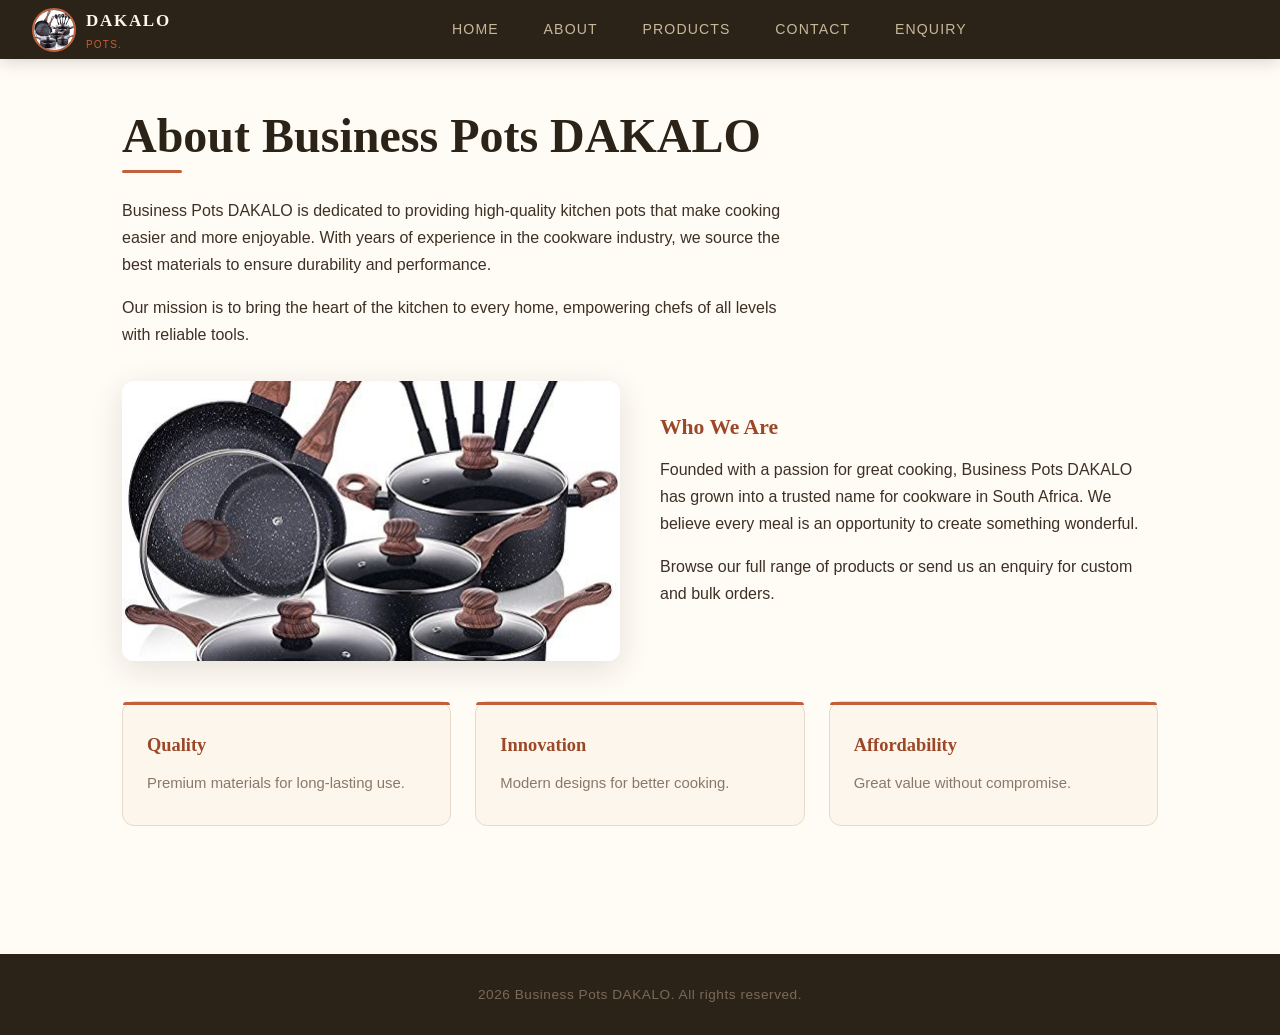
<file: about.html>
<!DOCTYPE html>
<html lang="en">
<head>
  <meta charset="UTF-8">
  <meta name="viewport" content="width=device-width, initial-scale=1.0">
  <link rel="icon" href="pot1.jpeg" type="image/icon">
  <title>About - Business Pots DAKALO</title>
  <link rel="stylesheet" href="style.css">
</head>
<body>

  <!-- Navigation -->
  <nav>
    <a href="index.html" class="logo-link">
  <img src="pot1.jpeg" alt="Dakalo Pots logo" class="logo-img">
  <div class="logo-text">
    <span class="logo-name">DAKALO</span>
    <span class="logo-tagline">Pots.</span>
  </div>
</a>
    <ul>
      <li><a href="index.html">Home</a></li>
      <li><a href="about.html">About</a></li>
      <li><a href="products.html">Products</a></li>
      <li><a href="contact.html">Contact</a></li>
      <li><a href="enquiry.html">Enquiry</a></li>
    </ul>
  </nav>
  <main>
    <div class="page-container">

      <h1 class="page-title">About Business Pots DAKALO</h1>

      <div class="about-intro">
        <p>Business Pots DAKALO is dedicated to providing high-quality kitchen pots that make cooking easier and more enjoyable. With years of experience in the cookware industry, we source the best materials to ensure durability and performance.</p>
        <p>Our mission is to bring the heart of the kitchen to every home, empowering chefs of all levels with reliable tools.</p>
      </div>

      <!-- About image linking to products -->
      <div class="content-block">
        <a href="products.html">
          <img src="pot1.jpeg" alt="Our quality kitchen pots">
        </a>
        <div>
          <h3>Who We Are</h3>
          <p>Founded with a passion for great cooking, Business Pots DAKALO has grown into a trusted name for cookware in South Africa. We believe every meal is an opportunity to create something wonderful.</p>
          <p>Browse our <a href="products.html">full range of products</a> or <a href="enquiry.html">send us an enquiry</a> for custom and bulk orders.</p>
        </div>
      </div>

      <div class="values-grid">
        <div class="value-card">
          <h3>Quality</h3>
          <p>Premium materials for long-lasting use.</p>
        </div>
        <div class="value-card">
          <h3>Innovation</h3>
          <p>Modern designs for better cooking.</p>
        </div>
        <div class="value-card">
          <h3>Affordability</h3>
          <p>Great value without compromise.</p>
        </div>
      </div>

    </div>
  </main>

  <footer>
    <p>2026 Business Pots DAKALO. All rights reserved.</p>
  </footer>
<script src ="about.JS"></script>
</body>
</html>
</file>
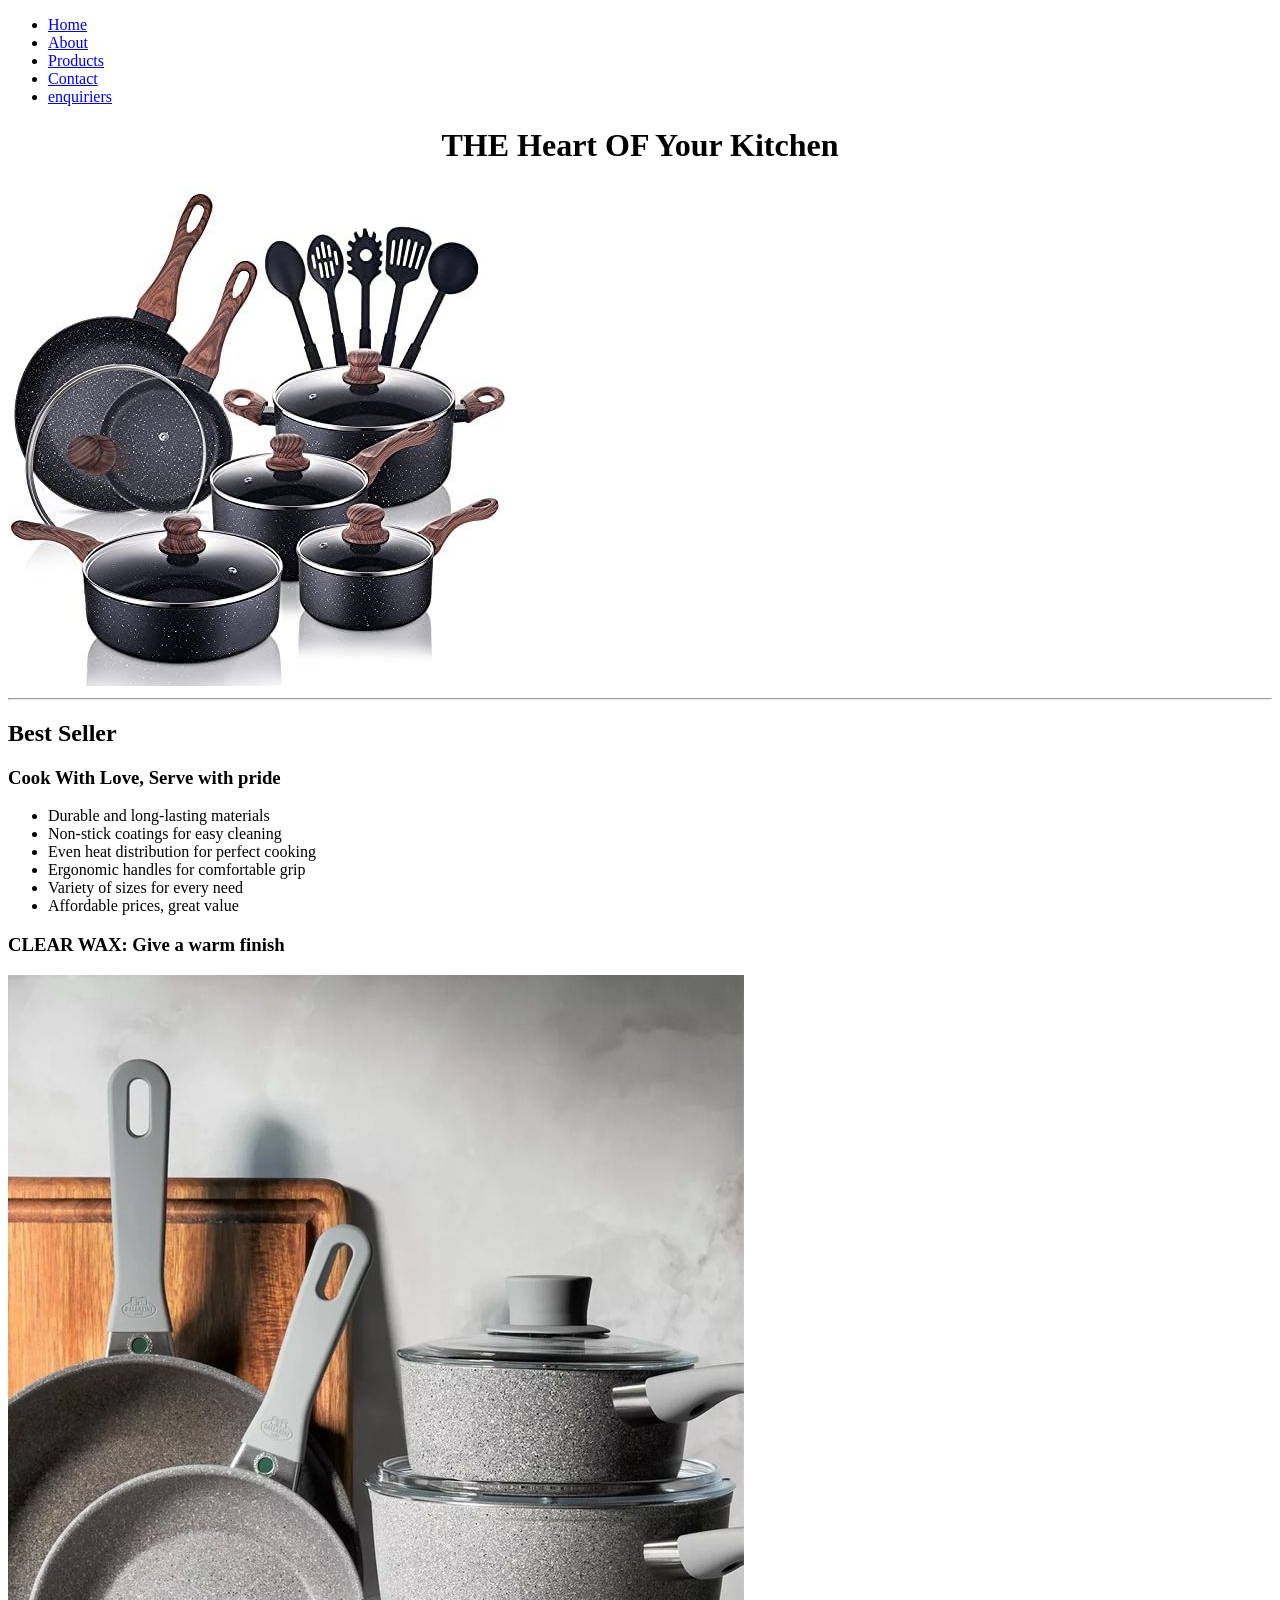
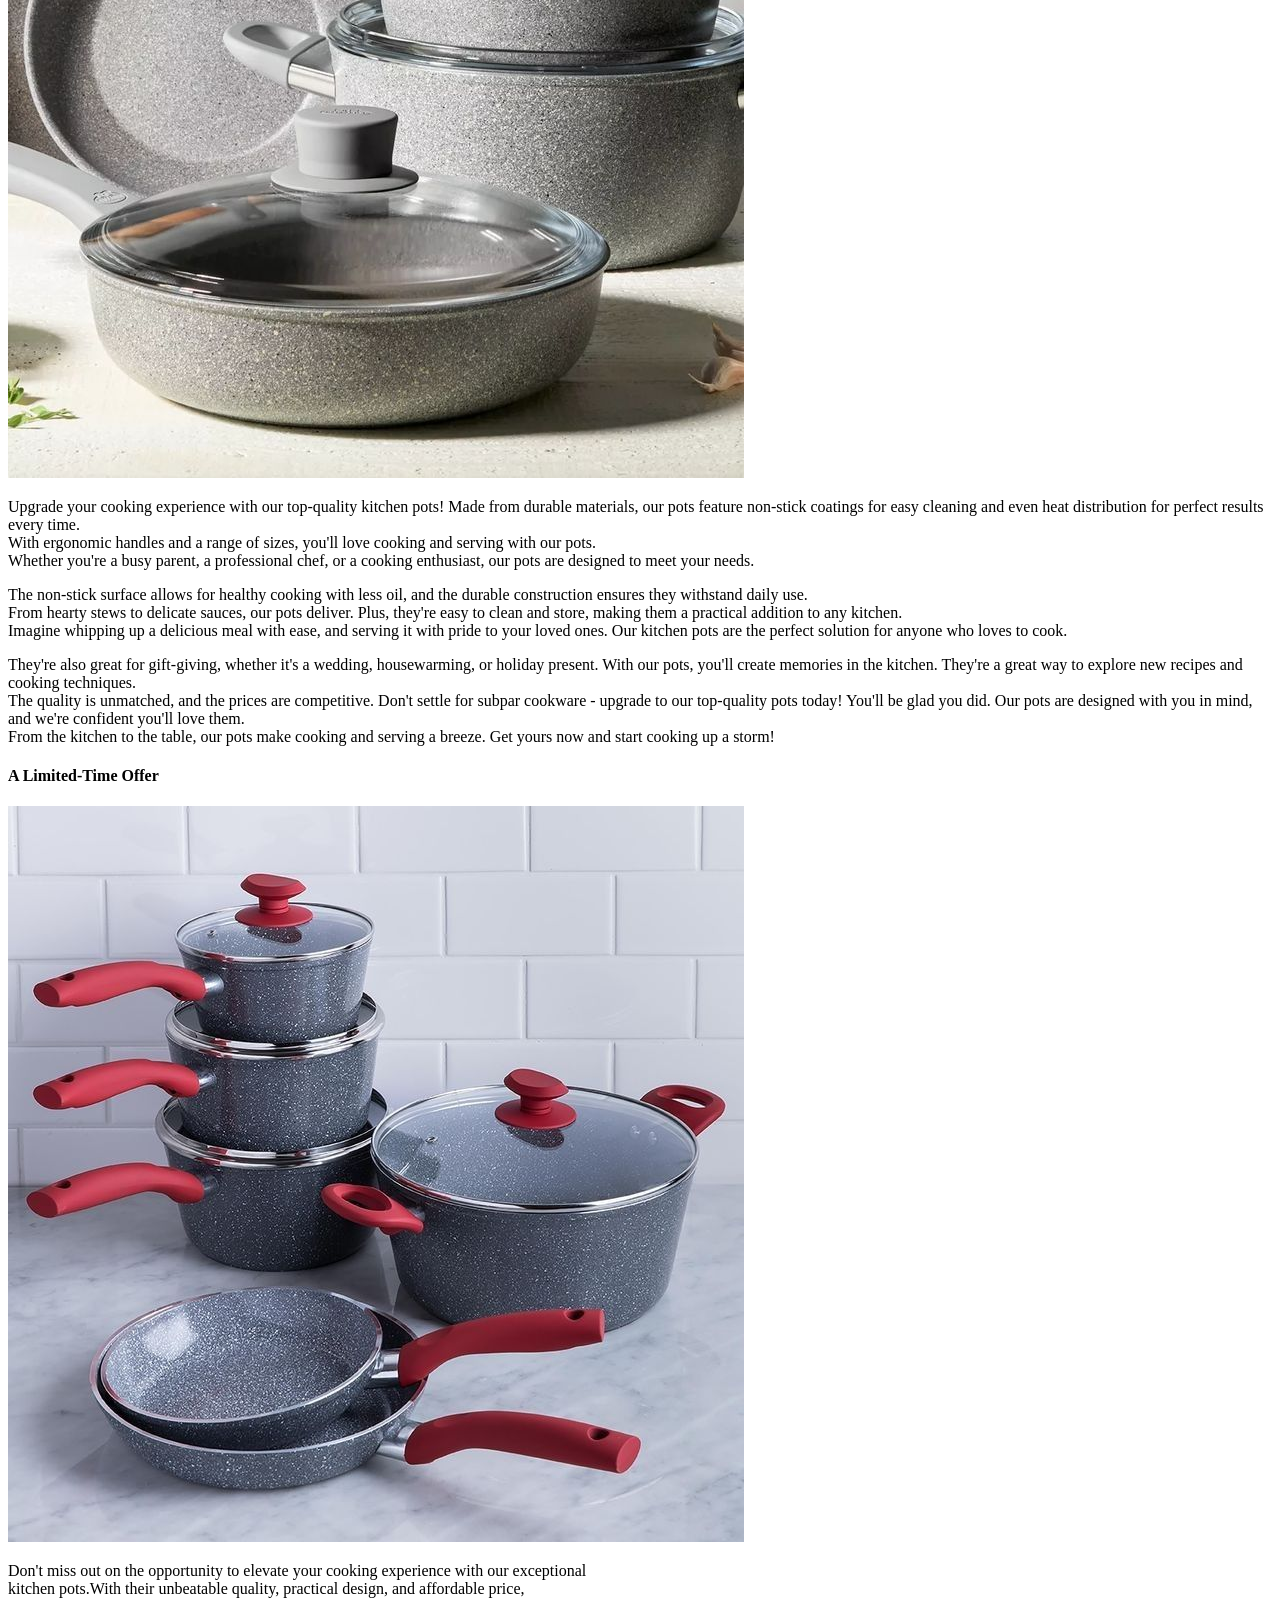
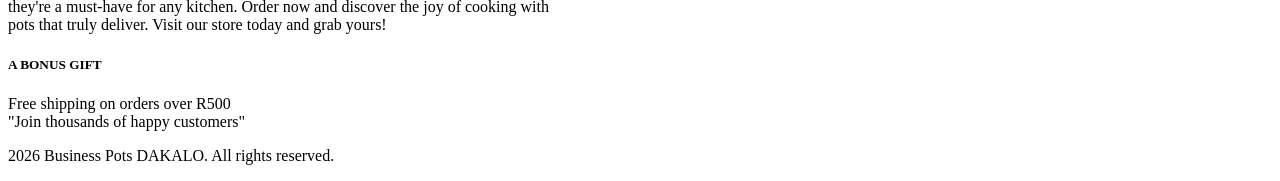
<file: business1.html>
<!DOCTYPE html>
<html lang="en">
<head>
  <meta charset="UTF-8">
  <meta name="viewport" content="width=device-width, initial-scale=1.0">
  <title>Business Pots DAKALO</title>
</head>
<body>
       <!--navigation-->
<nav>
    <ul>
      <li><a href="home.html">Home</a></li>
      <li><a href="about.html">About</a></li>
      <li><a href="products.html">Products</a></li>
      <li><a href="contact.html">Contact</a></li>
      <li><a href="enquiriers.html">enquiriers</a></li>
    </ul>
  </nav>
  <h1><center>THE Heart OF Your Kitchen</center></h1> 
  <div>
       <!--first pot image-->
    <img src="pot1.jpeg" id="pot-img" alt="Premium kitchen pots"> 
  </div>
<hr>

     <!--second haeding-->
<h2>Best Seller</h2>
<article>
  <!--article-->
  <h3>Cook With Love, Serve with pride</h3>
  <ul>
    <li>Durable and long-lasting materials</li>
    <li>Non-stick coatings for easy cleaning</li>
    <li>Even heat distribution for perfect cooking</li>
    <li>Ergonomic handles for comfortable grip</li>
    <li>Variety of sizes for every need</li>
    <li>Affordable prices, great value</li>
  </ul>


  <h3>CLEAR WAX: Give a warm finish</h3>

  <div>
       <!--second pot image-->
    <img src="pot2.jpeg" id="pot-img2" alt="Non-stick pots">

    <p>Upgrade your cooking experience with our top-quality kitchen pots!
      Made from durable materials, our pots feature non-stick coatings for
      easy cleaning and even heat distribution for perfect results every time.
      <br>
      With ergonomic handles and a range of sizes, you'll love cooking
      and serving with our pots.<br>
       Whether you're a busy parent, a professional
      chef, or a cooking enthusiast, our pots are designed to meet your needs.</p>

    <p>The non-stick surface allows for healthy cooking with less oil, and
      the durable construction ensures they withstand daily use.<br>
       From hearty
      stews to delicate sauces, our pots deliver. Plus, they're easy to clean
      and store, making them a practical addition to any kitchen.<br>
       Imagine whipping
      up a delicious meal with ease, and serving it with pride to your loved ones.
      Our kitchen pots are the perfect solution for anyone who loves to cook.</p>

    <p>They're also great for gift-giving, whether it's a wedding, housewarming,
      or holiday present. With our pots, you'll create memories in the kitchen.
      They're a great way to explore new recipes and cooking techniques.<br>

      The quality is unmatched, and the prices are competitive.
      Don't settle for subpar cookware - upgrade to our top-quality pots today!
      You'll be glad you did. Our pots are designed with you in mind,
      and we're confident you'll love them.<br>
      From the kitchen to the table,
      our pots make cooking and serving a breeze. Get yours now and start
      cooking up a storm!</p>

  </div>
  
  <h4>A Limited-Time Offer</h4>

  
<div>
     <!--pot image 3-->
  <img src="pot3.jpeg" id="pot-img3" alt="Kitchen pot offer">

<p> Don't miss out on the opportunity to elevate your cooking experience with our exceptional<BR>
  kitchen pots.With their unbeatable quality, practical design, and affordable price,<br>
   they're a must-have for any kitchen. Order now and discover the joy of cooking with<br>
    pots that truly deliver. Visit our store today and grab yours! </p>
  <!--bonus-->
<h5>A BONUS GIFT</h5>
<P>Free shipping on orders over R500<br>
"Join thousands of happy customers"
</P>

</div>

</div>

       <!--footer-->
<footer>
  <p> 2026 Business Pots DAKALO. All rights reserved.</p>
</footer>

</body>
</html>
</file>
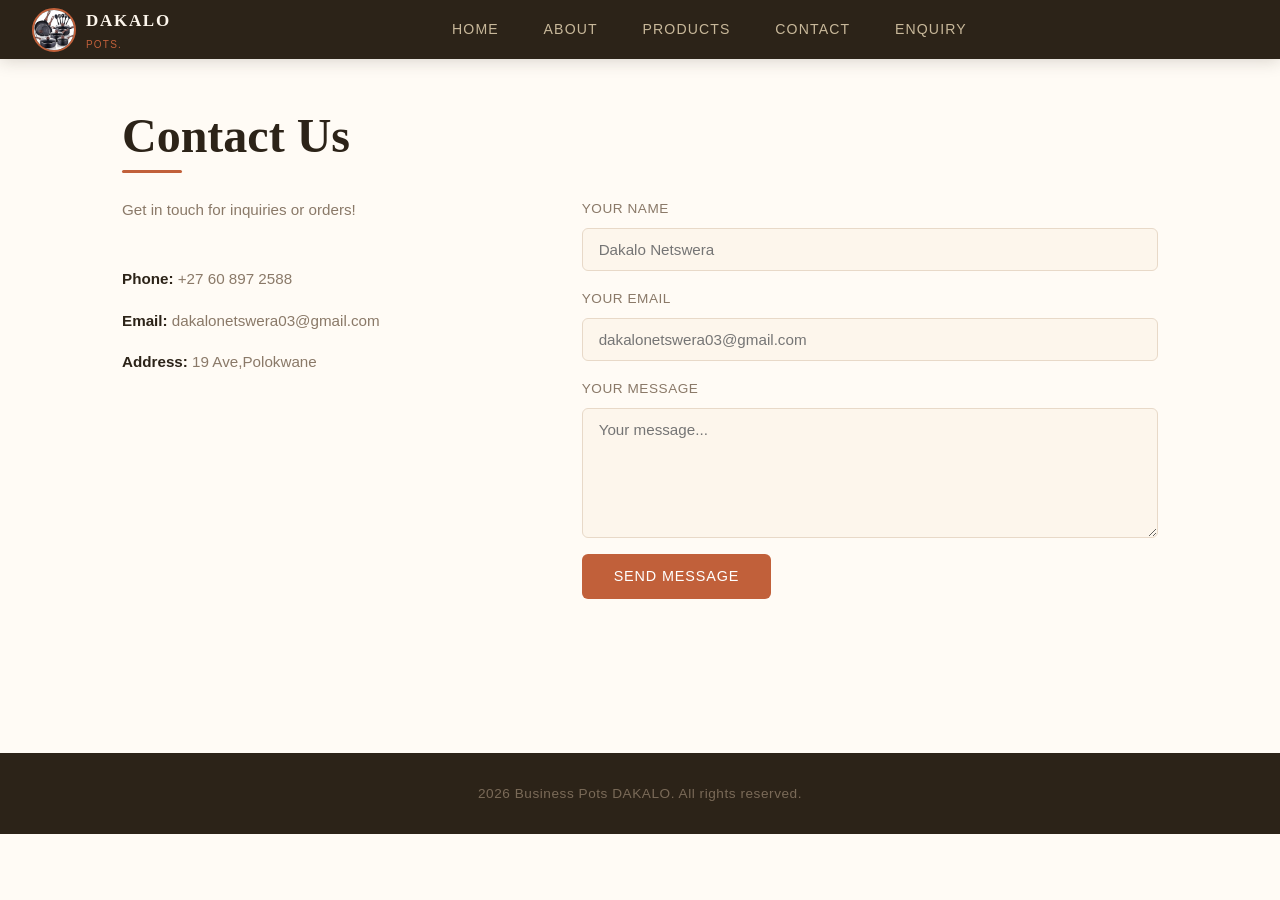
<file: contact.html>
<!DOCTYPE html>
<html lang="en">
<head>
  <meta charset="UTF-8">
  <meta name="viewport" content="width=device-width, initial-scale=1.0">
  <title>Contact - Business Pots DAKALO</title>
  <link rel="icon" href="pot1.jpeg" type="image/icon">
  <link rel="stylesheet" href="style.css">
</head>
<body>

  <!-- Navigation -->
  <nav>
    <a href="index.html" class="logo-link">
  <img src="pot1.jpeg" alt="Dakalo Pots logo" class="logo-img">
  <div class="logo-text">
    <span class="logo-name">DAKALO</span>
    <span class="logo-tagline">Pots.</span>
  </div>
</a>
    <ul>
      <li><a href="index.html">Home</a></li>
      <li><a href="about.html">About</a></li>
      <li><a href="products.html">Products</a></li>
      <li><a href="contact.html">Contact</a></li>
      <li><a href="enquiry.html">Enquiry</a></li>
    </ul>
  </nav>

  <main>
    <div class="page-container">

      <h1 class="page-title">Contact Us</h1>

      <div class="contact-layout">

        <div class="contact-info">
          <p>Get in touch for inquiries or orders!</p>
          <br>
          <p><strong>Phone:</strong> <a href="tel:+27111234568">+27 60 897 2588</a></p>
          <p><strong>Email:</strong> <a href="mailto:hello@potsandco.co.za">dakalonetswera03@gmail.com</a></p>
          <p><strong>Address:</strong> 19 Ave,Polokwane</p>
          <br>
        </div>

        <form action="#" method="get">
          <div class="form-group">
            <label for="name">Your Name</label>
            <input type="text" id="name" name="name" placeholder="Dakalo Netswera" required>
          </div>
          <div class="form-group">
            <label for="email">Your Email</label>
            <input type="email" id="email" name="email" placeholder="dakalonetswera03@gmail.com" required>
          </div>
          <div class="form-group">
            <label for="message">Your Message</label>
            <textarea id="message" name="message" placeholder="Your message..." rows="5" required></textarea>
          </div>
          <button type="submit">Send Message</button>
        </form>

      </div>
    </div>
  </main>

  <footer>
    <p>2026 Business Pots DAKALO. All rights reserved.</p>
  </footer>
<script src ="contact.JS"></script>
</body>
</html>
</file>
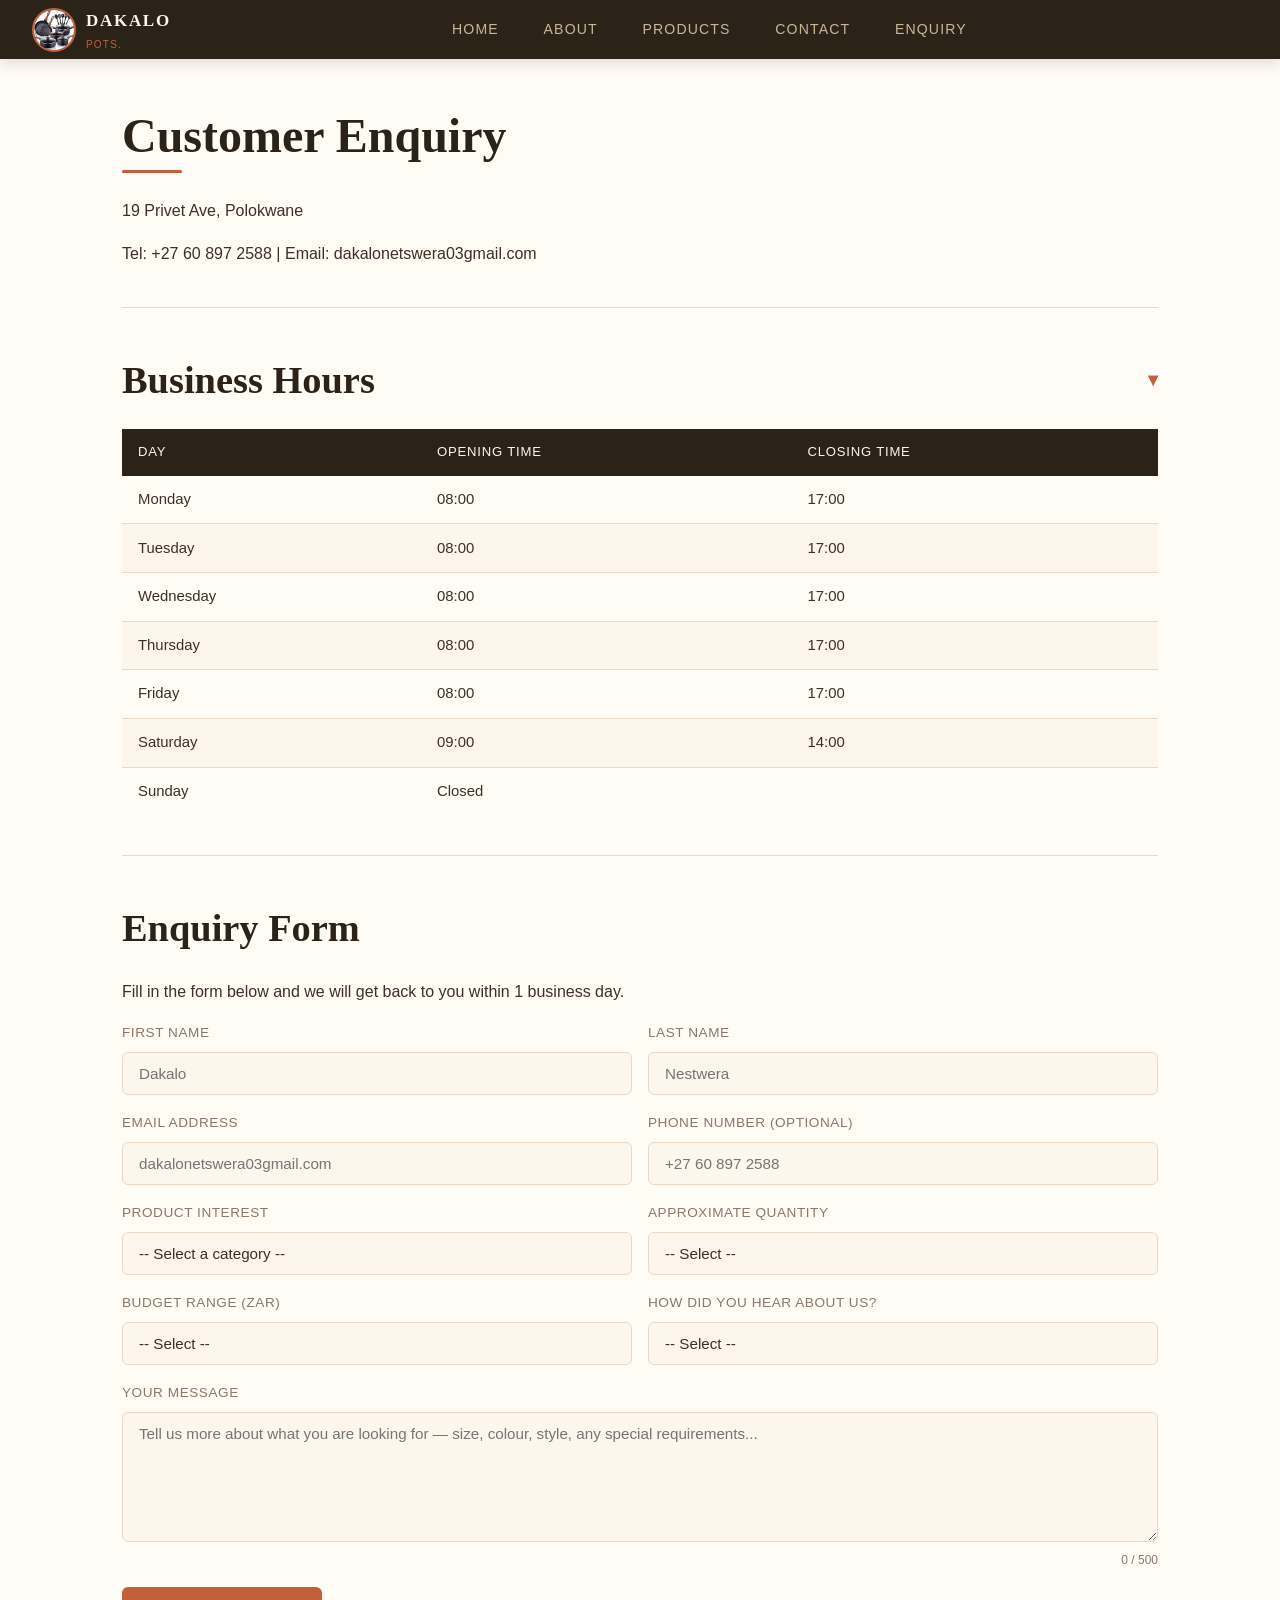
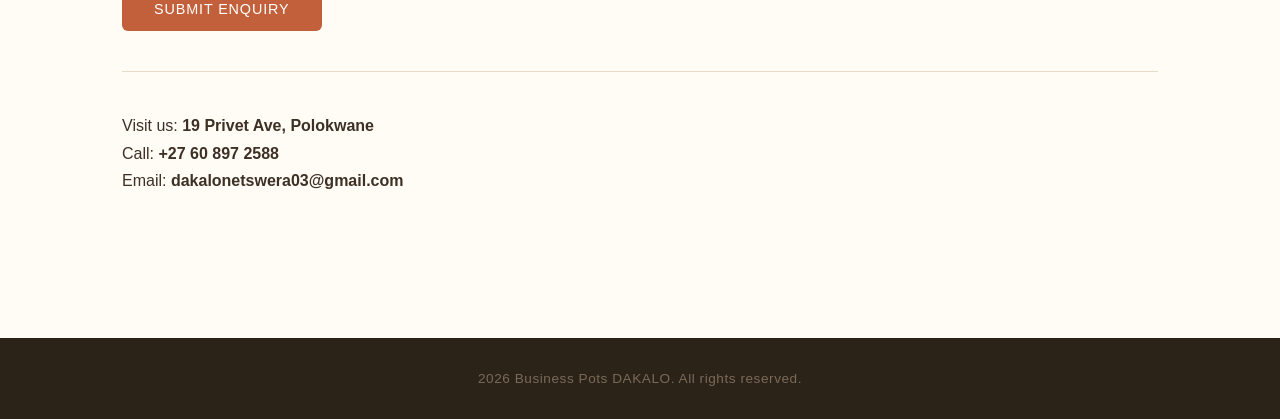
<file: enquiry.html>
<!DOCTYPE html>
<html lang="en">
<head>
  <meta charset="UTF-8">
  <meta name="viewport" content="width=device-width, initial-scale=1.0">
  <title>Enquiry - Business Pots DAKALO</title>
  <link rel="icon" href="pot1.jpeg" type="image/icon">
  <link rel="stylesheet" href="style.css">
</head>
<body>

  <!-- Navigation -->
  <nav>
    <a href="index.html" class="logo-link">
  <img src="pot1.jpeg" alt="Dakalo Pots logo" class="logo-img">
  <div class="logo-text">
    <span class="logo-name">DAKALO</span>
    <span class="logo-tagline">Pots.</span>
  </div>
</a>
    <ul>
      <li><a href="index.html">Home</a></li>
      <li><a href="about.html">About</a></li>
      <li><a href="products.html">Products</a></li>
      <li><a href="contact.html">Contact</a></li>
      <li><a href="enquiry.html">Enquiry</a></li>
    </ul>
  </nav>

  <main>
    <div class="page-container">

      <h1 class="page-title">Customer Enquiry</h1>
      <p>19 Privet Ave, Polokwane</p>
      <p>Tel: +27 60 897 2588 | Email: dakalonetswera03gmail.com</p>

      <hr>

      <h2>Business Hours</h2>

      <table>
        <thead>
          <tr>
            <th>Day</th>
            <th>Opening Time</th>
            <th>Closing Time</th>
          </tr>
        </thead>
        <tbody>
          <tr><td>Monday</td><td>08:00</td><td>17:00</td></tr>
          <tr><td>Tuesday</td><td>08:00</td><td>17:00</td></tr>
          <tr><td>Wednesday</td><td>08:00</td><td>17:00</td></tr>
          <tr><td>Thursday</td><td>08:00</td><td>17:00</td></tr>
          <tr><td>Friday</td><td>08:00</td><td>17:00</td></tr>
          <tr><td>Saturday</td><td>09:00</td><td>14:00</td></tr>
          <tr><td>Sunday</td><td colspan="2">Closed</td></tr>
        </tbody>
      </table>

      <hr>

      <h2>Enquiry Form</h2>
      <p>Fill in the form below and we will get back to you within 1 business day.</p>

      <form action="#" method="get">

        <div class="form-row">
          <div class="form-group">
            <label for="firstName">First Name</label>
            <input type="text" id="firstName" name="firstName" placeholder="Dakalo" required>
          </div>
          <div class="form-group">
            <label for="lastName">Last Name</label>
            <input type="text" id="lastName" name="lastName" placeholder="Nestwera" required>
          </div>
        </div>

        <div class="form-row">
          <div class="form-group">
            <label for="email">Email Address</label>
            <input type="email" id="email" name="email" placeholder="dakalonetswera03gmail.com" required>
          </div>
          <div class="form-group">
            <label for="phone">Phone Number (optional)</label>
            <input type="tel" id="phone" name="phone" placeholder="+27 60 897 2588">
          </div>
        </div>

        <div class="form-row">
          <div class="form-group">
            <label for="product">Product Interest</label>
            <select id="product" name="product" required>
              <option value="">-- Select a category --</option>
              <option value="indoor">Indoor Plant Pots</option>
              <option value="outdoor">Outdoor Garden Pots</option>
              <option value="ceramic">Ceramic Pots</option>
              <option value="terracotta">Terracotta Pots</option>
              <option value="hanging">Hanging Pots</option>
              <option value="decorative">Decorative Pots</option>
              <option value="wholesale">Wholesale / Bulk Order</option>
              <option value="custom">Custom / Bespoke Order</option>
              <option value="other">Other</option>
            </select>
          </div>
          <div class="form-group">
            <label for="quantity">Approximate Quantity</label>
            <select id="quantity" name="quantity" required>
              <option value="">-- Select --</option>
              <option value="1-5">1  5 units</option>
              <option value="6-20">6  20 units</option>
              <option value="21-50">21  50 units</option>
              <option value="50+">50+ units</option>
            </select>
          </div>
        </div>

        <div class="form-row">
          <div class="form-group">
            <label for="budget">Budget Range (ZAR)</label>
            <select id="budget" name="budget" required>
              <option value="">-- Select --</option>
              <option value="under500">Under R500</option>
              <option value="500-2000">R500  R2,000</option>
              <option value="2000-10000">R2,000  R10,000</option>
              <option value="10000+">R10,000+</option>
            </select>
          </div>
          <div class="form-group">
            <label for="referral">How did you hear about us?</label>
            <select id="referral" name="referral">
              <option value="">-- Select --</option>
              <option value="google">Google Search</option>
              <option value="social">Social Media (Instagram / Facebook)</option>
              <option value="word">Word of Mouth</option>
              <option value="market">Market / Trade Show</option>
              <option value="returning">Returning Customer</option>
              <option value="other">Other</option>
            </select>
          </div>
        </div>

        <div class="form-group">
          <label for="message">Your Message</label>
          <textarea
            id="message"
            name="message"
            rows="6"
            placeholder="Tell us more about what you are looking for — size, colour, style, any special requirements..."
            required
          ></textarea>
        </div>

        <input type="submit" value="Submit Enquiry">

      </form>

      <hr>
      <p>Visit us: <strong>19 Privet Ave, Polokwane</strong><br>
      Call: <strong>+27 60 897 2588</strong><br>
      Email: <strong>dakalonetswera03@gmail.com</strong></p>

    </div>
  </main>

  <footer>
    <p>2026 Business Pots DAKALO. All rights reserved.</p>
  </footer>
<script src ="enquiry.JS"></script>
</body>
</html>
</file>
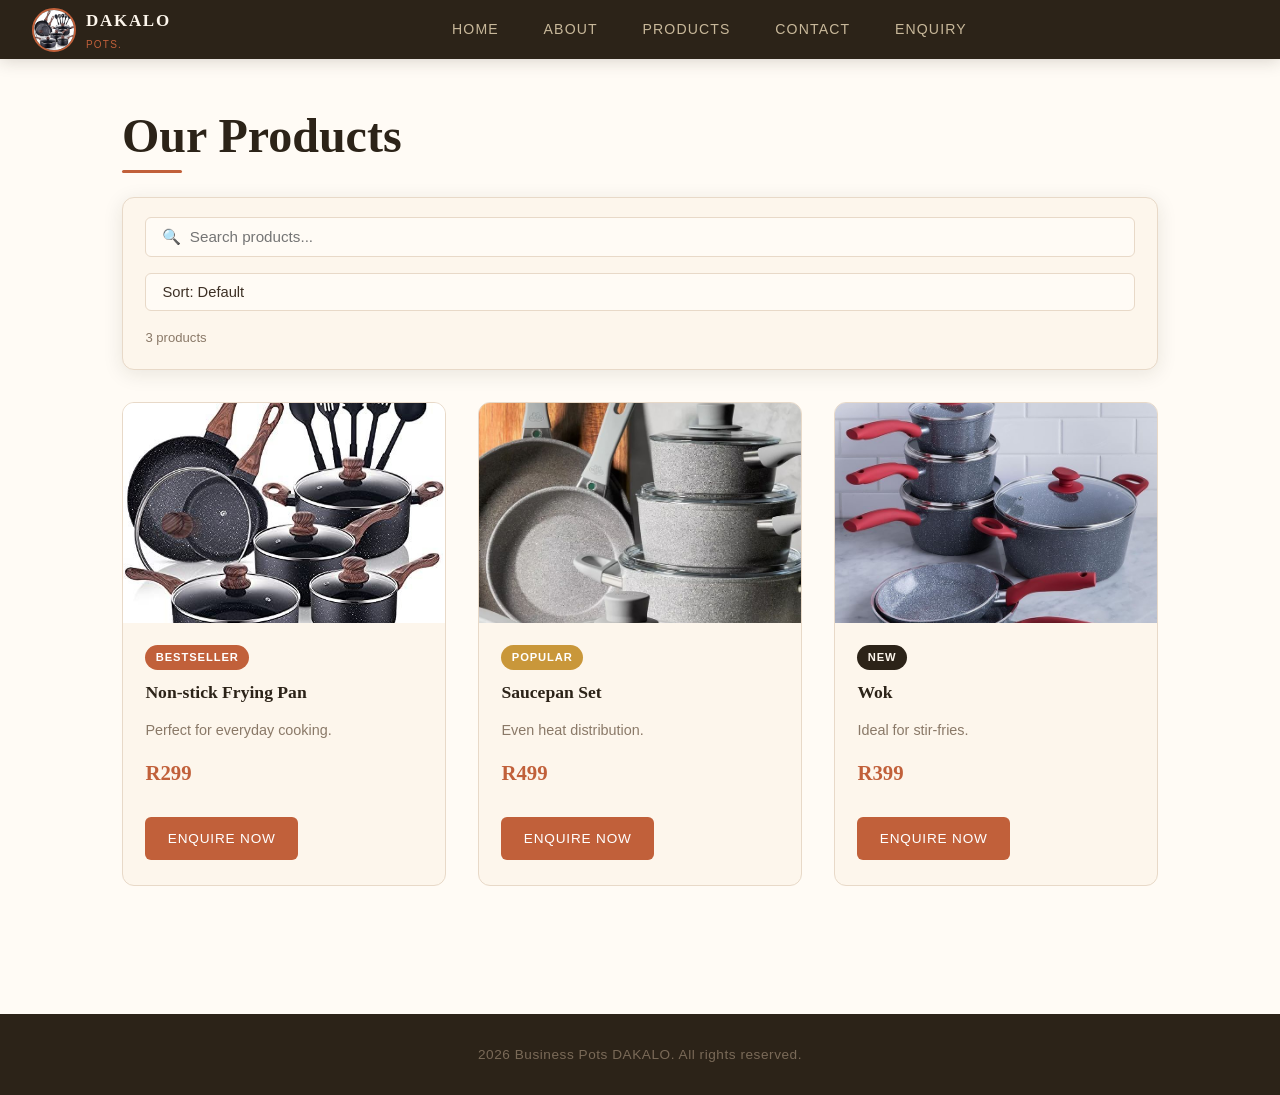
<file: products.html>
<!DOCTYPE html>
<html lang="en">
<head>
  <meta charset="UTF-8">
  <meta name="viewport" content="width=device-width, initial-scale=1.0">
  <link rel="icon" href="pot1.jpeg" type="image/icon">
  <title>Products - Business Pots DAKALO</title>
  <link rel="stylesheet" href="style.css">
</head>
<body>

  <!-- Navigation -->
  <nav>
    <a href="index.html" class="logo-link">
  <img src="pot1.jpeg" alt="Dakalo Pots logo" class="logo-img">
  <div class="logo-text">
    <span class="logo-name">DAKALO</span>
    <span class="logo-tagline">Pots.</span>
  </div>
</a>
    <ul>
      <li><a href="index.html">Home</a></li>
      <li><a href="about.html">About</a></li>
      <li><a href="products.html">Products</a></li>
      <li><a href="contact.html">Contact</a></li>
      <li><a href="enquiry.html">Enquiry</a></li>
    </ul>
  </nav>

  <main>
    <div class="page-container">

      <h1 class="page-title">Our Products</h1>

      <div class="products-grid">

        <div class="product-card">
          <a href="enquiry.html">
            <img src="pot1.jpeg" alt="Non-stick Frying Pan">
          </a>
          <div class="product-card-body">
            <h3>Non-stick Frying Pan</h3>
            <p>Perfect for everyday cooking.</p>
            <span class="product-price">R299</span><br><br>
            <a href="enquiry.html" class="btn-enquire">Enquire Now</a>
          </div>
        </div>

        <div class="product-card">
          <a href="enquiry.html">
            <img src="pot2.jpeg" alt="Saucepan Set">
          </a>
          <div class="product-card-body">
            <h3>Saucepan Set</h3>
            <p>Even heat distribution.</p>
            <span class="product-price">R499</span><br><br>
            <a href="enquiry.html" class="btn-enquire">Enquire Now</a>
          </div>
        </div>

        <div class="product-card">
          <a href="enquiry.html">
            <img src="Pot3.jpeg" alt="Wok">
          </a>
          <div class="product-card-body">
            <h3>Wok</h3>
            <p>Ideal for stir-fries.</p>
            <span class="product-price">R399</span><br><br>
            <a href="enquiry.html" class="btn-enquire">Enquire Now</a>
          </div>
        </div>

      </div>
    </div>
  </main>

  <footer>
    <p>2026 Business Pots DAKALO. All rights reserved.</p>
  </footer>
  <script src ="product.JS"></script>

</body>
</html>
</file>
<file: style.css>
/*  Logo  */
nav {
  display: flex;
  align-items: center;
  justify-content: space-between;
}

.logo-link {
  display: flex;
  align-items: center;
  gap: 10px;
  text-decoration: none;
}

.logo-img {
  width: 44px;
  height: 44px;
  object-fit: cover;
  border-radius: 50%;
  border: 2px solid #C1603A;
}

.logo-text {
  display: flex;
  flex-direction: column;
}

.logo-name {
  font-family: 'Playfair Display', Georgia, serif;
  font-size: 17px;
  font-weight: 700;
  letter-spacing: 0.1em;
  color: #FDF6EC;
}

.logo-tagline {
  font-size: 10px;
  letter-spacing: 0.12em;
  text-transform: uppercase;
  color: #C1603A;
}
/* roots */
:root {
  --terracotta:   #C1603A;
  --terracotta-dark: #9B4828;
  --clay:         #D4845A;
  --cream:        #FDF6EC;
  --warm-white:   #FFFBF5;
  --charcoal:     #2C2318;
  --warm-grey:    #8A7968;
  --light-border: #E8D9C8;
  --accent-gold:  #C9973A;
  --text-body:    #3D3025;

  --font-display: 'Playfair Display', Georgia, serif;
  --font-body:    'DM Sans', sans-serif;

  --radius-sm:    6px;
  --radius-md:    12px;
  --radius-lg:    20px;

  --shadow-soft:  0 4px 20px rgba(44, 35, 24, 0.10);
  --shadow-card:  0 8px 32px rgba(44, 35, 24, 0.12);
}

/* Reset and Base */
*, *::before, *::after { box-sizing: border-box; margin: 0; padding: 0; }

html { scroll-behavior: smooth; }

body {
  font-family: var(--font-body);
  background-color: var(--warm-white);
  color: var(--text-body);
  font-size: 16px;
  line-height: 1.7;
}

img {
  max-width: 100%;
  height: auto;
  display: block;
  border-radius: var(--radius-md);
  object-fit: cover;
}

a { color: inherit; text-decoration: none; }

/* Navigation */
nav {
  background: var(--charcoal);
  position: sticky;
  top: 0;
  z-index: 100;
  padding: 0 2rem;
  box-shadow: 0 2px 16px rgba(44,35,24,0.18);
}

nav ul {
  display: flex;
  list-style: none;
  gap: 0;
  max-width: 1100px;
  margin: 0 auto;
}

nav ul li a {
  display: block;
  padding: 1.1rem 1.4rem;
  font-family: var(--font-body);
  font-weight: 500;
  font-size: 0.88rem;
  letter-spacing: 0.08em;
  text-transform: uppercase;
  color: #C8B89A;
  transition: color 0.25s, background 0.25s;
  position: relative;
}

nav ul li a::after {
  content: '';
  position: absolute;
  bottom: 0;
  left: 1.4rem;
  right: 1.4rem;
  height: 2px;
  background: var(--terracotta);
  transform: scaleX(0);
  transform-origin: left;
  transition: transform 0.3s ease;
}

nav ul li a:hover {
  color: var(--cream);
}

nav ul li a:hover::after {
  transform: scaleX(1);
}

/*  Page Container  */
.page-container {
  max-width: 1100px;
  margin: 0 auto;
  padding: 3rem 2rem 4rem;
}

main {
  min-height: 70vh;
}

/* This makes the blinking typewriter cursor match your orange theme color */
.typed-cursor {
    color: #e07a5f; /* Change this hex code to match your exact orange */
}
#kitchen-heading {
    color: #ffffff;
}
.orange-text {
    color: #e07a5f; /* Change this to your exact orange hex code if it doesn't match perfectly */
}

/*  Hero (Home)  */
.hero {
  background: linear-gradient(135deg, var(--charcoal) 0%, #4A3728 100%);
  color: var(--cream);
  text-align: center;
  padding: 5rem 2rem 4rem;
  position: relative;
  overflow: hidden;
}

.hero::before {
  content: '';
  position: absolute;
  inset: 0;
  background: radial-gradient(ellipse at 60% 40%, rgba(193, 96, 58, 0.25) 0%, transparent 65%);
  pointer-events: none;
}

.hero h1 {
  font-family: var(--font-display);
  font-size: clamp(2.4rem, 6vw, 4.5rem);
  font-weight: 900;
  line-height: 1.1;
  letter-spacing: -0.01em;
  color: var(--cream);
  position: relative;
}

.hero h1 span {
  color: var(--clay);
}

.hero-sub {
  margin-top: 1rem;
  font-size: 1.05rem;
  color: #B8A898;
  font-weight: 300;
  letter-spacing: 0.05em;
}

.hero-img-wrap {
  max-width: 520px;
  margin: 2.5rem auto 0;
  border-radius: var(--radius-lg);
  overflow: hidden;
  box-shadow: 0 20px 60px rgba(0,0,0,0.35);
}

.hero-img-wrap img {
  width: 100%;
  height: 320px;
  border-radius: 0;
}

/*  Hero Carousel  */
.hero-carousel {
  position: relative;
  max-width: 560px;
  margin: 2.5rem auto 0;
  border-radius: var(--radius-lg);
  overflow: hidden;
  box-shadow: 0 20px 60px rgba(0,0,0,0.35);
}

.carousel-track {
  position: relative;
  width: 100%;
  height: 340px;
}

.carousel-slide {
  position: absolute;
  inset: 0;
  display: block;
  opacity: 0;
  visibility: hidden;
  transition: opacity 0.6s ease;
}

.carousel-slide.active {
  opacity: 1;
  visibility: visible;
}

.carousel-slide img {
  width: 100%;
  height: 100%;
  border-radius: 0;
  object-fit: cover;
}

.carousel-arrow {
  position: absolute;
  top: 50%;
  transform: translateY(-50%);
  background: rgba(44, 35, 24, 0.55);
  color: var(--cream);
  border: none;
  width: 40px;
  height: 40px;
  border-radius: 50%;
  font-size: 1rem;
  cursor: pointer;
  display: flex;
  align-items: center;
  justify-content: center;
  transition: background 0.25s;
  z-index: 2;
}

.carousel-arrow:hover {
  background: var(--terracotta);
}

.carousel-arrow.prev { left: 1rem; }
.carousel-arrow.next { right: 1rem; }

.carousel-dots {
  position: absolute;
  bottom: 1rem;
  left: 50%;
  transform: translateX(-50%);
  display: flex;
  gap: 0.5rem;
  z-index: 2;
}

.carousel-dot {
  width: 9px;
  height: 9px;
  border-radius: 50%;
  border: none;
  background: rgba(253, 246, 236, 0.5);
  cursor: pointer;
  padding: 0;
  transition: background 0.25s, transform 0.25s;
}

.carousel-dot.active {
  background: var(--terracotta);
  transform: scale(1.2);
}

/*  Section headings  */
h1 {
  font-family: var(--font-display);
  font-size: clamp(2rem, 4vw, 3rem);
  font-weight: 700;
  color: var(--charcoal);
  line-height: 1.2;
  margin-bottom: 1rem;
}

h2 {
  font-family: var(--font-display);
  font-size: clamp(1.6rem, 3vw, 2.4rem);
  font-weight: 700;
  color: var(--charcoal);
  margin: 2.5rem 0 1rem;
}

h3 {
  font-family: var(--font-display);
  font-size: 1.35rem;
  font-weight: 600;
  color: var(--terracotta-dark);
  margin: 1.8rem 0 0.6rem;
}

h4 {
  font-family: var(--font-display);
  font-size: 1.15rem;
  font-weight: 600;
  color: var(--charcoal);
  margin: 1.6rem 0 0.5rem;
}

h5 {
  font-family: var(--font-body);
  font-size: 0.85rem;
  font-weight: 500;
  letter-spacing: 0.12em;
  text-transform: uppercase;
  color: var(--accent-gold);
  margin: 1.2rem 0 0.4rem;
}

p {
  color: var(--text-body);
  margin-bottom: 1rem;
  max-width: 680px;
}

hr {
  border: none;
  border-top: 1px solid var(--light-border);
  margin: 2.5rem 0;
}

/*  Divider accent  */
.section-divider {
  display: flex;
  align-items: center;
  gap: 1rem;
  margin: 2rem 0;
}
.section-divider::before,
.section-divider::after {
  content: '';
  flex: 1;
  height: 1px;
  background: var(--light-border);
}
.section-divider span {
  font-size: 0.75rem;
  letter-spacing: 0.15em;
  text-transform: uppercase;
  color: var(--warm-grey);
}

/*  Best seller / content block  */
.content-block {
  display: grid;
  grid-template-columns: 1fr 1fr;
  gap: 2.5rem;
  align-items: start;
  margin: 2rem 0;
}

.content-block img {
  width: 100%;
  height: 280px;
  object-fit: cover;
  border-radius: var(--radius-md);
  box-shadow: var(--shadow-card);
}

.content-block.reverse {
  direction: rtl;
}
.content-block.reverse > * {
  direction: ltr;
}

/*  Feature list  */
ul.feature-list {
  list-style: none;
  padding: 0;
  margin: 1rem 0 1.5rem;
}

ul.feature-list li {
  padding: 0.45rem 0 0.45rem 1.6rem;
  position: relative;
  color: var(--text-body);
  font-size: 0.95rem;
  border-bottom: 1px solid var(--light-border);
}

ul.feature-list li:last-child { border-bottom: none; }

ul.feature-list li::before {
  content: '▸';
  position: absolute;
  left: 0;
  color: var(--terracotta);
  font-size: 0.8rem;
  top: 0.5rem;
}

/*  promo banner  */
.promo-banner {
  background: linear-gradient(120deg, var(--charcoal) 0%, #3A2A1F 100%);
  color: var(--cream);
  border-radius: var(--radius-lg);
  padding: 2rem 2.5rem;
  margin: 2rem 0;
  display: flex;
  align-items: center;
  gap: 2rem;
  box-shadow: var(--shadow-card);
}

.promo-banner img {
  width: 180px;
  height: 180px;
  object-fit: cover;
  flex-shrink: 0;
  border-radius: var(--radius-md);
}

.promo-banner p { color: #C8B89A; max-width: none; }
.promo-banner h4 { color: var(--cream); margin-top: 0; }
.promo-banner h5 { color: var(--accent-gold); }

/*  About page  */
.about-intro {
  max-width: 720px;
}

.values-grid {
  display: grid;
  grid-template-columns: repeat(3, 1fr);
  gap: 1.5rem;
  margin-top: 2.5rem;
}

.value-card {
  background: var(--cream);
  border: 1px solid var(--light-border);
  border-radius: var(--radius-md);
  padding: 1.8rem 1.5rem;
  position: relative;
  transition: transform 0.2s, box-shadow 0.2s;
}

.value-card:hover {
  transform: translateY(-4px);
  box-shadow: var(--shadow-card);
}

.value-card::before {
  content: '';
  position: absolute;
  top: 0;
  left: 0;
  right: 0;
  height: 3px;
  background: var(--terracotta);
  border-radius: var(--radius-md) var(--radius-md) 0 0;
}

.value-card h3 {
  margin-top: 0;
  font-size: 1.15rem;
}

.value-card p {
  font-size: 0.93rem;
  color: var(--warm-grey);
  margin: 0;
}

/*  Products page  */
.products-grid {
  display: grid;
  grid-template-columns: repeat(3, 1fr);
  gap: 2rem;
  margin-top: 2rem;
}

.product-card {
  background: var(--cream);
  border: 1px solid var(--light-border);
  border-radius: var(--radius-md);
  overflow: hidden;
  transition: transform 0.25s, box-shadow 0.25s;
}

.product-card:hover {
  transform: translateY(-6px);
  box-shadow: var(--shadow-card);
}

.product-card img {
  width: 100%;
  height: 220px;
  object-fit: cover;
  border-radius: 0;
}

.product-card-body {
  padding: 1.2rem 1.4rem 1.6rem;
}

.product-card-body h3 {
  font-size: 1.1rem;
  margin-top: 0;
  color: var(--charcoal);
}

.product-card-body p {
  font-size: 0.9rem;
  color: var(--warm-grey);
  margin-bottom: 0.8rem;
}

.product-price {
  font-family: var(--font-display);
  font-size: 1.3rem;
  font-weight: 700;
  color: var(--terracotta);
}

/*  Contact page  */
.contact-layout {
  display: grid;
  grid-template-columns: 1fr 1.4fr;
  gap: 3rem;
  align-items: start;
}

.contact-info p {
  font-size: 0.95rem;
  color: var(--warm-grey);
}

.contact-info strong {
  color: var(--charcoal);
}

/*  Forms (contact + enquiry)  */
form {
  display: flex;
  flex-direction: column;
  gap: 1rem;
}

label {
  font-size: 0.85rem;
  font-weight: 500;
  letter-spacing: 0.04em;
  text-transform: uppercase;
  color: var(--warm-grey);
  margin-bottom: 0.2rem;
  display: block;
}

input[type="text"],
input[type="email"],
input[type="tel"],
select,
textarea {
  width: 100%;
  padding: 0.75rem 1rem;
  font-family: var(--font-body);
  font-size: 0.95rem;
  color: var(--text-body);
  background: var(--cream);
  border: 1px solid var(--light-border);
  border-radius: var(--radius-sm);
  outline: none;
  transition: border-color 0.2s, box-shadow 0.2s;
  appearance: none;
}

input:focus,
select:focus,
textarea:focus {
  border-color: var(--terracotta);
  box-shadow: 0 0 0 3px rgba(193, 96, 58, 0.12);
}

textarea { resize: vertical; min-height: 130px; }

.form-row {
  display: grid;
  grid-template-columns: 1fr 1fr;
  gap: 1rem;
}

.form-group { display: flex; flex-direction: column; gap: 0.3rem; }

input[type="submit"],
button[type="submit"] {
  padding: 0.9rem 2rem;
  background: var(--terracotta);
  color: #fff;
  font-family: var(--font-body);
  font-size: 0.9rem;
  font-weight: 500;
  letter-spacing: 0.06em;
  text-transform: uppercase;
  border: none;
  border-radius: var(--radius-sm);
  cursor: pointer;
  transition: background 0.25s, transform 0.15s;
  align-self: flex-start;
}

input[type="submit"]:hover,
button[type="submit"]:hover {
  background: var(--terracotta-dark);
  transform: translateY(-2px);
}

/* Enquiry page table */
table {
  width: 100%;
  border-collapse: collapse;
  margin: 1rem 0 2rem;
  font-size: 0.93rem;
}

table th {
  background: var(--charcoal);
  color: var(--cream);
  padding: 0.75rem 1rem;
  text-align: left;
  font-weight: 500;
  font-size: 0.82rem;
  letter-spacing: 0.06em;
  text-transform: uppercase;
}

table td {
  padding: 0.7rem 1rem;
  border-bottom: 1px solid var(--light-border);
  color: var(--text-body);
}

table tr:last-child td { border-bottom: none; }
table tr:nth-child(even) td { background: var(--cream); }

/* Success message */
#successMessage {
  background: #EDF7ED;
  border: 1px solid #87C987;
  color: #2D6A2D;
  padding: 1rem 1.4rem;
  border-radius: var(--radius-sm);
  font-size: 0.95rem;
  margin-top: 1rem;
}

/*  Enquire button anchor styled as button  */
.btn-enquire {
  display: inline-block;
  padding: 0.6rem 1.4rem;
  background: var(--terracotta);
  color: #fff;
  font-family: var(--font-body);
  font-size: 0.85rem;
  font-weight: 500;
  letter-spacing: 0.06em;
  text-transform: uppercase;
  border-radius: var(--radius-sm);
  text-decoration: none;
  transition: background 0.25s, transform 0.15s;
}

.btn-enquire:hover {
  background: var(--terracotta-dark);
  transform: translateY(-2px);
}

/*  Footer  */
footer {
  background: var(--charcoal);
  color: #7A6A58;
  text-align: center;
  padding: 1.8rem 2rem;
  font-size: 0.85rem;
  letter-spacing: 0.04em;
  margin-top: 4rem;
}

footer p { color: #7A6A58; max-width: none; margin: 0; }

/*  Page headings with decorative underline  */
.page-title {
  position: relative;
  display: inline-block;
  margin-bottom: 2rem;
}

.page-title::after {
  content: '';
  position: absolute;
  bottom: -8px;
  left: 0;
  width: 60px;
  height: 3px;
  background: var(--terracotta);
  border-radius: 2px;
}

/*  Responsive  */
@media (max-width: 768px) {
  nav ul { flex-wrap: wrap; }
  nav ul li a { padding: 0.9rem 0.9rem; font-size: 0.8rem; }

  .content-block,
  .contact-layout,
  .products-grid,
  .values-grid { grid-template-columns: 1fr; }

  .content-block.reverse { direction: ltr; }

  .form-row { grid-template-columns: 1fr; }

  .promo-banner { flex-direction: column; }
  .promo-banner img { width: 100%; height: 200px; }

  .page-container { padding: 2rem 1.2rem 3rem; }

  .carousel-track { height: 240px; }
  .carousel-arrow { width: 34px; height: 34px; }
}
.map-info {
  display: flex;
  gap: 2rem;
  align-items: flex-start;
}

.map-info .map {
  flex: 1;
  min-width: 300px;
}

.map-info .map iframe {
  width: 100%;
  height: 450px;
}

.map-info .contact {
  flex: 1;
  min-width: 250px;
}
</file>
